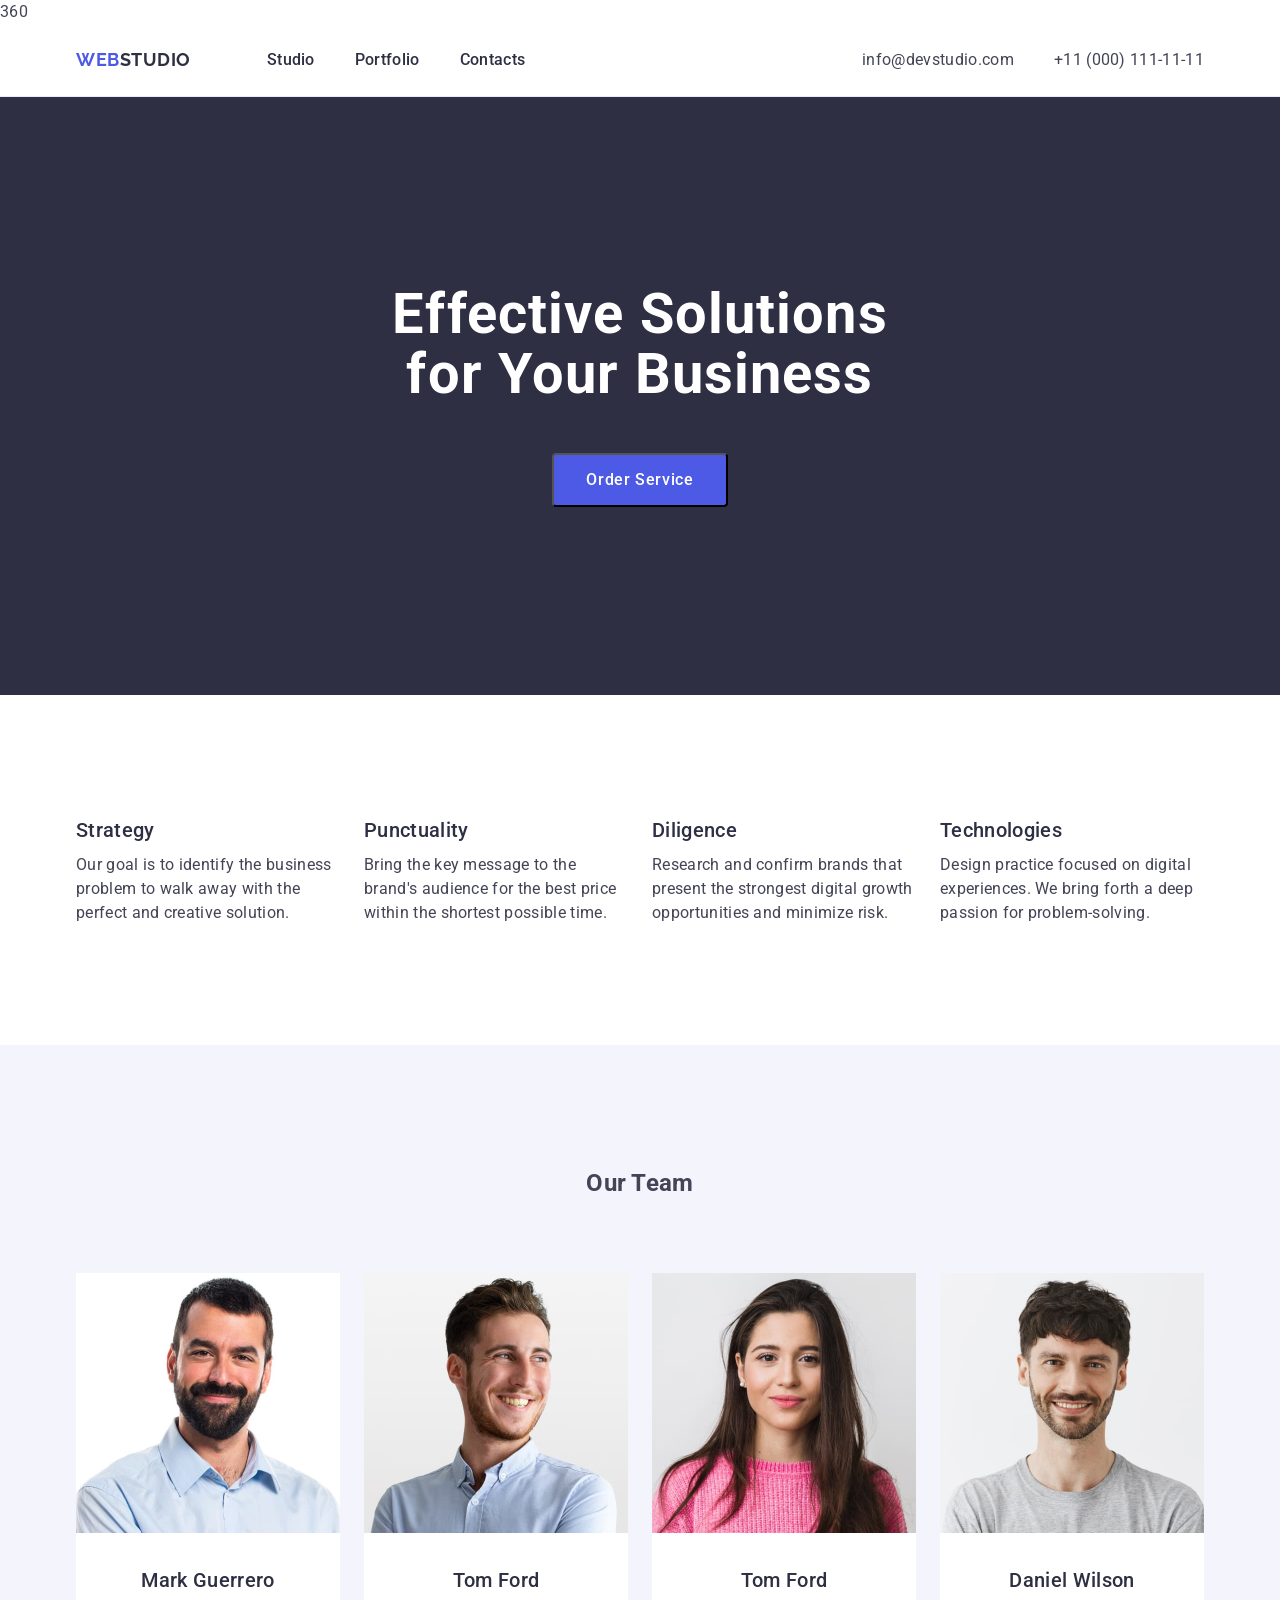
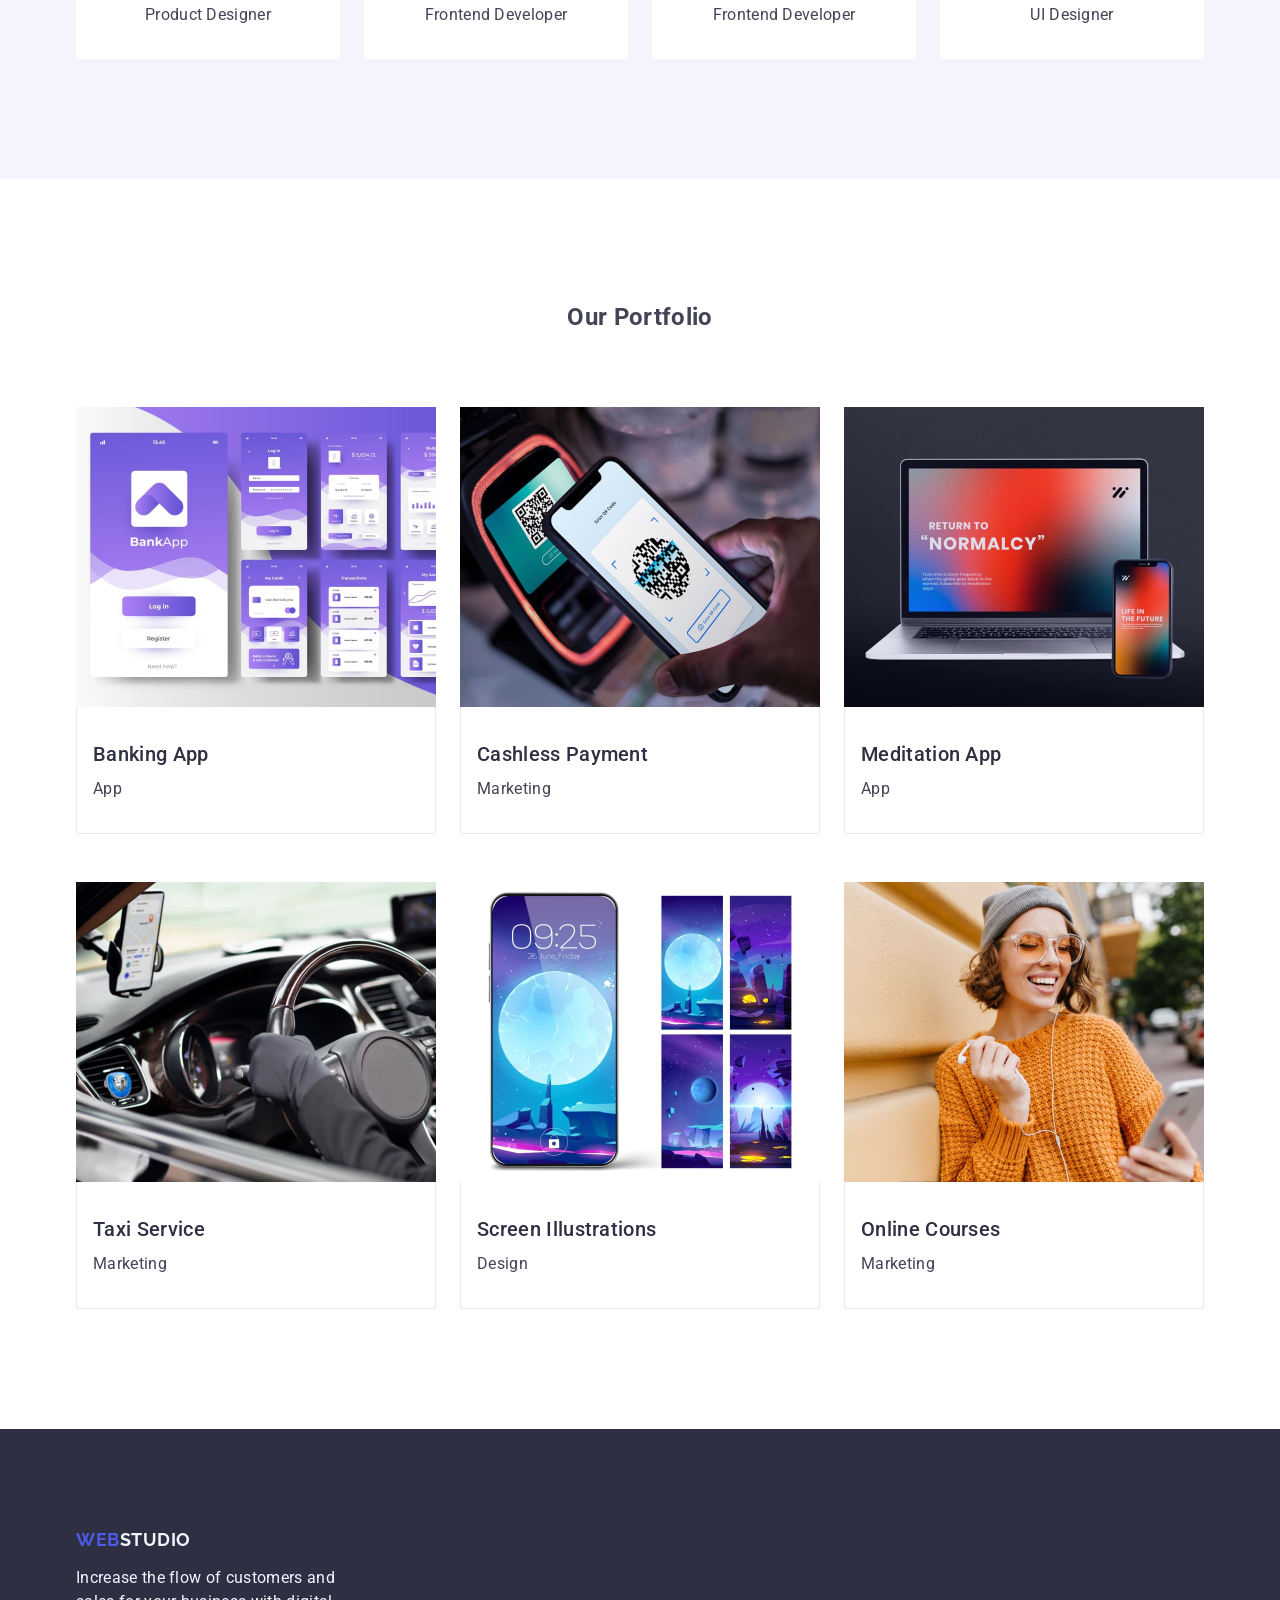
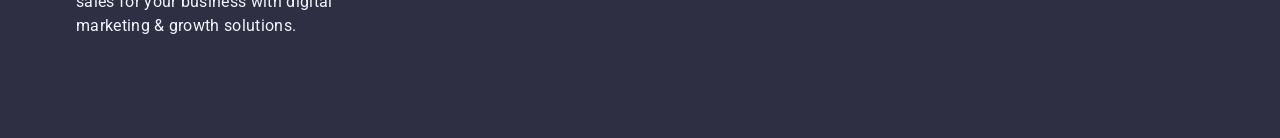
<file: index.html>
360<!DOCTYPE html>
<html lang="en">
<head>
    <meta charset="UTF-8">
    <meta name="viewport" content="width=device-width, initial-scale=1.0">
    <title>WebStudio</title>
    <link rel="stylesheet" href="https://cdnjs.cloudflare.com/ajax/libs/modern-normalize/3.0.1/modern-normalize.min.css">
    <link rel="preconnect" href="https://fonts.googleapis.com">
    <link rel="preconnect" href="https://fonts.gstatic.com" crossorigin>
    <link href="https://fonts.googleapis.com/css2?family=Raleway:wght@700&family=Roboto:wght@400;500;700&display=swap"
    rel="stylesheet">
    <link rel="stylesheet" href="./css/styles.css">
</head>
<body>
    <!-- ========= #region header========= -->
        <header class="header-page">
                <div class="container header-container">
                    <nav class="header-nav">
                    <a class="logo logo-header" href="./index.html">Web<span class="logo-part">studio</span></a>
                    <ul class="nav-list">
                        <li class="nav-item"><a class="nav-link" href="./index.html">Studio</a></li>
                        <li class="nav-item"><a class="nav-link" href="">Portfolio</a></li>
                        <li class="nav-item"><a class="nav-link" href="">Contacts</a></li>
                    </ul>
                </nav>

               <address class="contacts">
                <ul class="contacts-list">
                    <li class="contacts-item">
                        <a class="contacts-link" href="mailto:info@devstudio.com">info@devstudio.com</a>
                    </li>
                    <li class="contacts-item">
                        <a class="contacts-link" href="tel:++11(000)1111111">+11 (000) 111-11-11</a>
                    </li>
                </ul>
               </address>
            </div>
        </header>
        <!-- ========= #endregion header========= -->
        <main>
            <!-- ==========#region hero========== -->
            <section class="section section-hero">
                <div class="container">
                    <h1 class="title-hero">Effective Solutions<br>
                        for Your Business</h1>
                    <button class="button-hero" type="button">Order Service</button>
                </div>
            </section>
            <!--======== #endregion hero ======-->

            <!-- ==========#region our-benefits======== -->
            <section class="section">
               <div class="container">
                <h2 class="visually-hidden">Our Benefits</h2>
            <ul class="list-benefits">
                <li class="item-benefits">
                    <h3 class="list-title">Strategy</h3>
                    <p class="text-benefits">Our goal is to identify the business
                        problem to walk away with the perfect and creative solution.</p>
                </li>
                <li class="item-benefits">
                    <h3 class="list-title">Punctuality</h3>
                    <p class="text-benefits">Bring the key message to the brand's audience for the best price within the shortest possible time.</p>
                </li>
                <li class="item-benefits">
                    <h3 class="list-title">Diligence</h3>
                    <p class="text-benefits">Research and confirm brands that present the strongest digital growth opportunities and minimize risk.</p>
                </li>
                <li class="item-benefits">
                    <h3 class="list-title">Technologies</h3>
                    <p class="text-benefits">Design practice focused on digital experiences. We bring forth a deep passion for problem-solving.</p>
                </li>
            </ul>
                </div>
            </section>
            <!-- ======#endregion our-benefits=======-->

            <!-- ============#region our-team========== -->

            <section class="section section-team">
                <div class="container">
                    <h2 class="section-title">Our Team</h2>
                    <ul class="list-team">
                        <li class="item-list-team">
                            <img src="./images/Mark.jpg" alt="man with a beard" width="264" height="260">
                            <div class="text-team-content">
                                <h3 class="list-title">Mark Guerrero</h3>
                                <p class="text-team">Product Designer</p>
                            </div>
                        </li>
                        <li class="item-list-team">
                            <img src="./images/Tom.jpg" alt="man with a smile" width="264" height="260">
                            <div class="text-team-content">
                                <h3 class="list-title">Tom Ford</h3>
                                <p class="text-team">Frontend Developer</p>
                            </div>
                        </li>
                        <li class="item-list-team">
                            <img src="./images/Camila.jpg" alt="young lady" width="264" height="260">
                            <div class="text-team-content">
                                <h3 class="list-title">Tom Ford</h3>
                                <p class="text-team">Frontend Developer</p>
                            </div>
                        </li>
                        <li class="item-list-team">
                            <img src="./images/Daniel.jpg" alt="young man" width="264" height="260">
                            <div class="text-team-content">
                                <h3 class="list-title">Daniel Wilson</h3>
                                <p class="text-team">UI Designer</p>
                            </div>
                        </li>
                    </ul>
                </div>
            </section>
            <!-- ========#endregion our-team========-->
             
            <!--  ===========#region our-portfolio=======  -->
            
            <section class="section section-portfolio">
                <div class="container">
                    <h2 class="section-title">Our Portfolio</h2>
                    <ul class="list-portfolio">
                        <li class="item-list-prtfl">
                            <img src="./images/Banking-App.jpg" alt="open purple files" width="360" height="260">
                            <div class="portfolio-content">
                                <h3 class="list-title">Banking App</h3>
                                <p>App</p>
                            </div>
                        </li>
                        <li class="item-list-prtfl">
                            <img src="./images/Cashless-Payment.jpg" alt="qr on phone" width="360" height="260">
                            <div class="portfolio-content">
                                <h3 class="list-title">Cashless Payment</h3>
                                <p>Marketing</p>
                            </div>
                        </li>
                        <li class="item-list-prtfl">
                            <img src="./images/Meditation-App.jpg" alt="laptop" width="360" height="260">
                            <div class="portfolio-content">
                                <h3 class="list-title">Meditation App</h3>
                                <p>App</p>
                            </div>
                        </li>
                        <li class="item-list-prtfl">
                            <img src="./images/Taxi-Service.jpg" alt="car steering wheel " width="360" height="260">
                            <div class="portfolio-content">
                                <h3 class="list-title">Taxi Service</h3>
                                <p>Marketing</p>
                            </div>
                        </li>
                        <li class="item-list-prtfl">
                            <img src="./images/Screen-Illustrations.jpg" alt="phone and screen" width="360" height="260">
                            <div class="portfolio-content">
                                <h3 class="list-title">Screen Illustrations</h3>
                                <p>Design</p>
                            </div>
                        </li>
                        <li class="item-list-prtfl">
                            <img src="./images/Online-Courses.jpg" alt="girl with headphones" width="360" height="260">
                            <div class="portfolio-content">
                                <h3 class="list-title">Online Courses</h3>
                                <p>Marketing</p>
                            </div>
                        </li>
                    </ul>
                </div>
                
            </section>
            <!--  ===========#endregion our-portfolio=======  -->

            <!-- ==========#region footer======== -->

            <footer class="section section-footer">
                <div class="container">
                    <a class="logo logo-footer" href="./index.html">Web<span class="logo-part">studio</span></a>
                    <p class="text-footer">Increase the flow of customers and sales for your business with digital marketing & growth
                        solutions.</p>
                </div>
                </footer>
            <!-- ==========#endregion footer========-->

        </main>

    
</body>
</html>
</file>
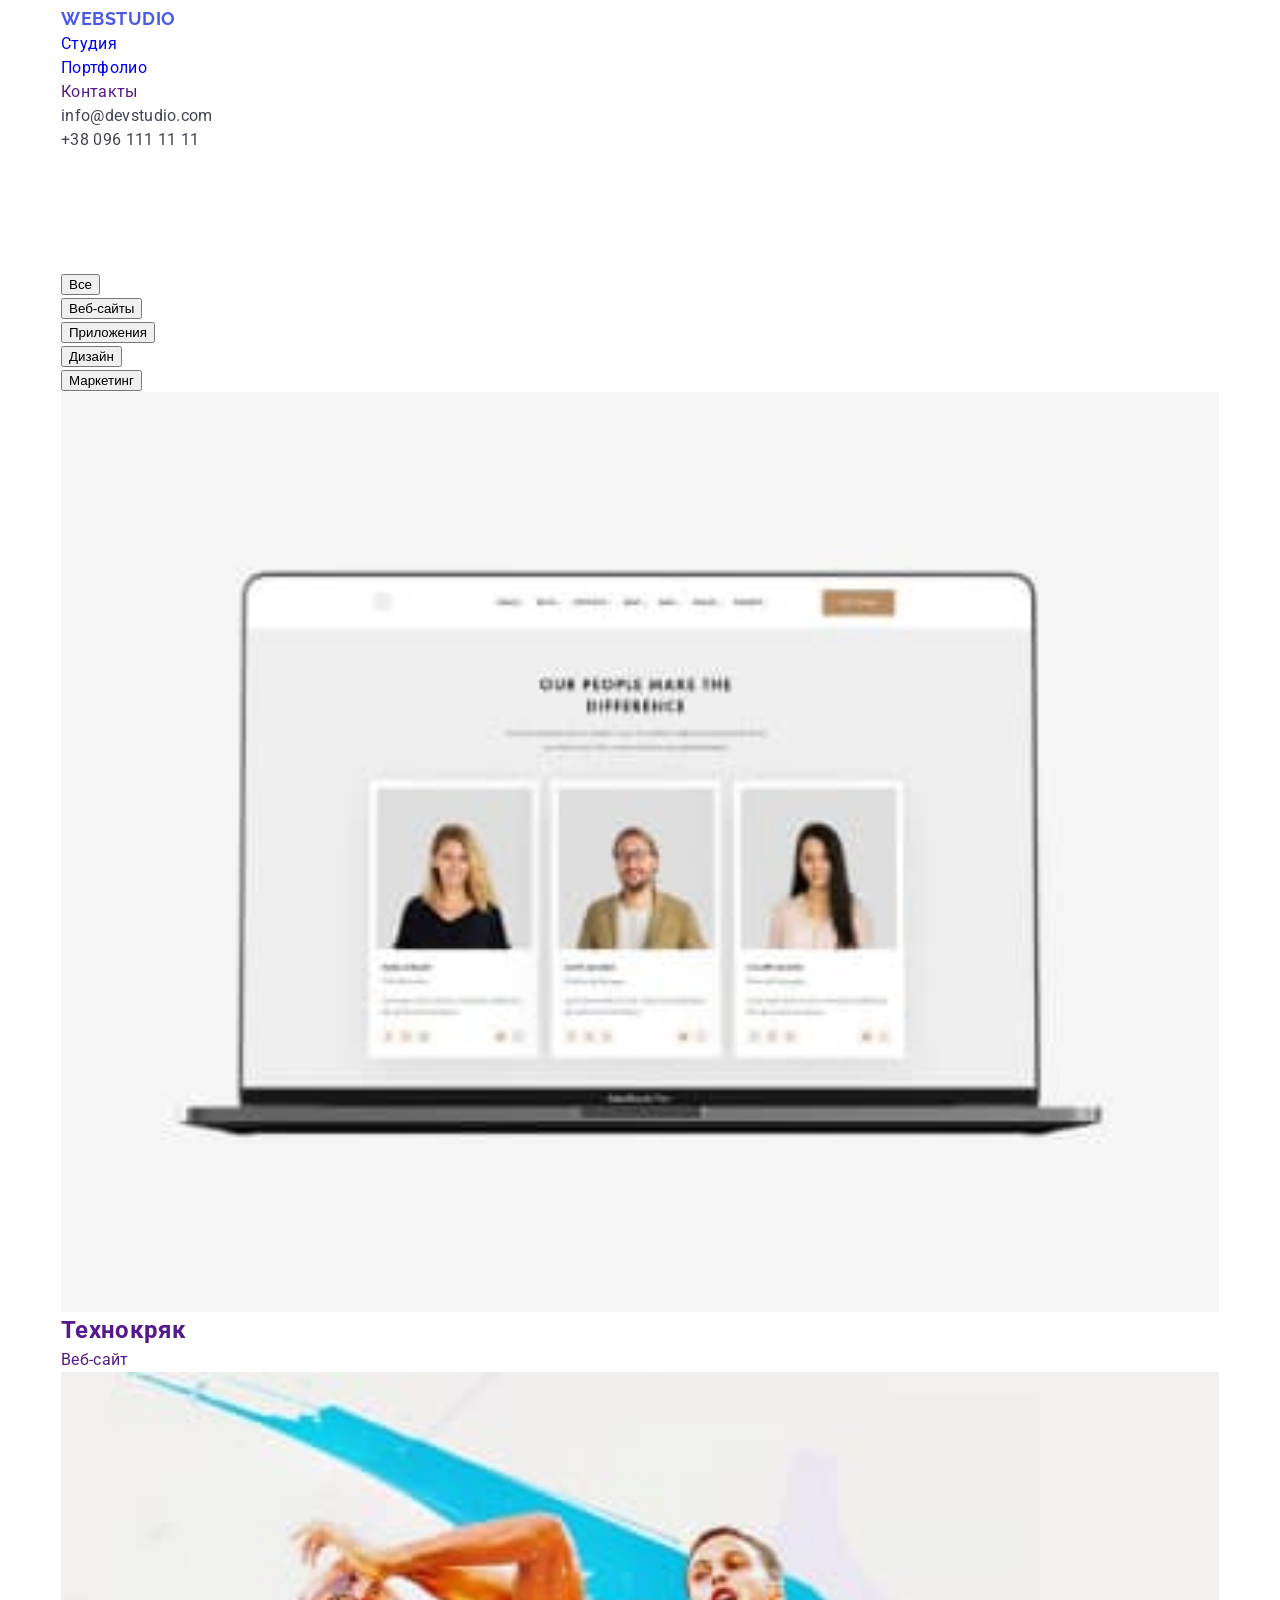
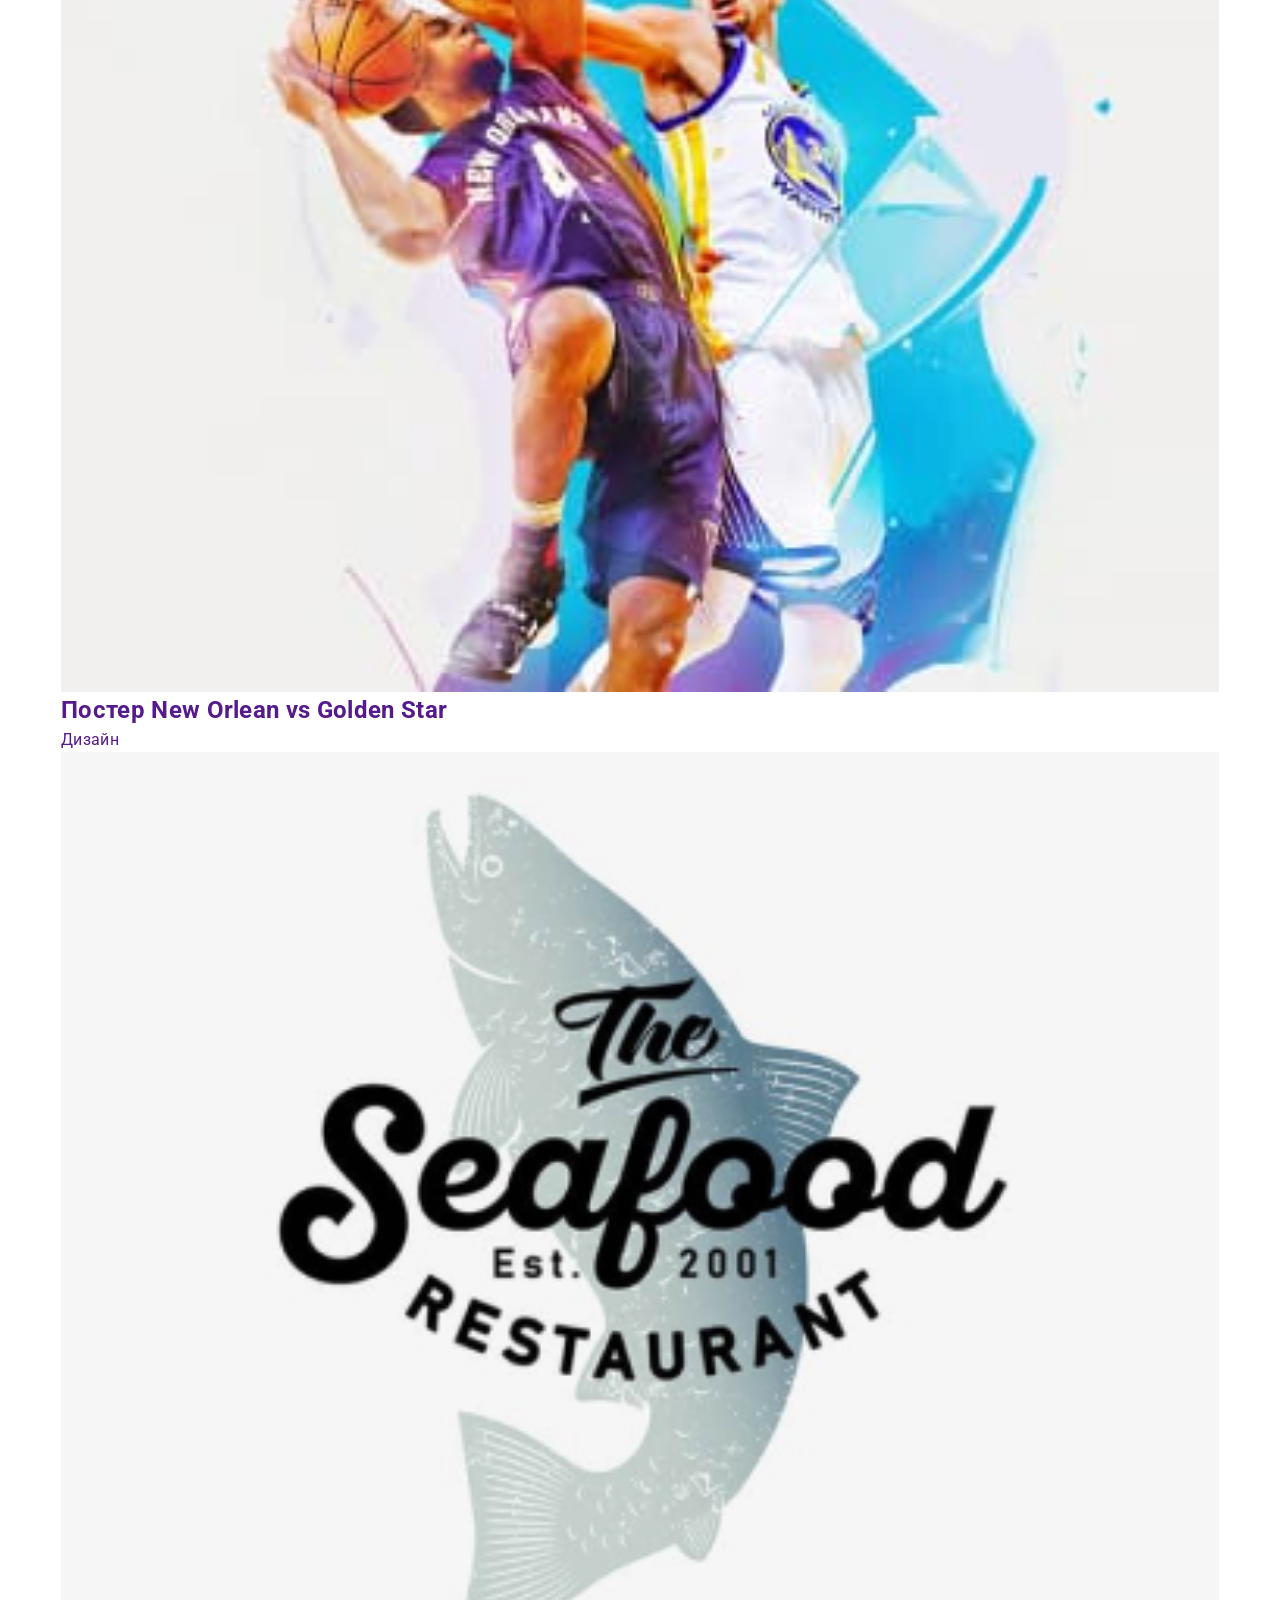
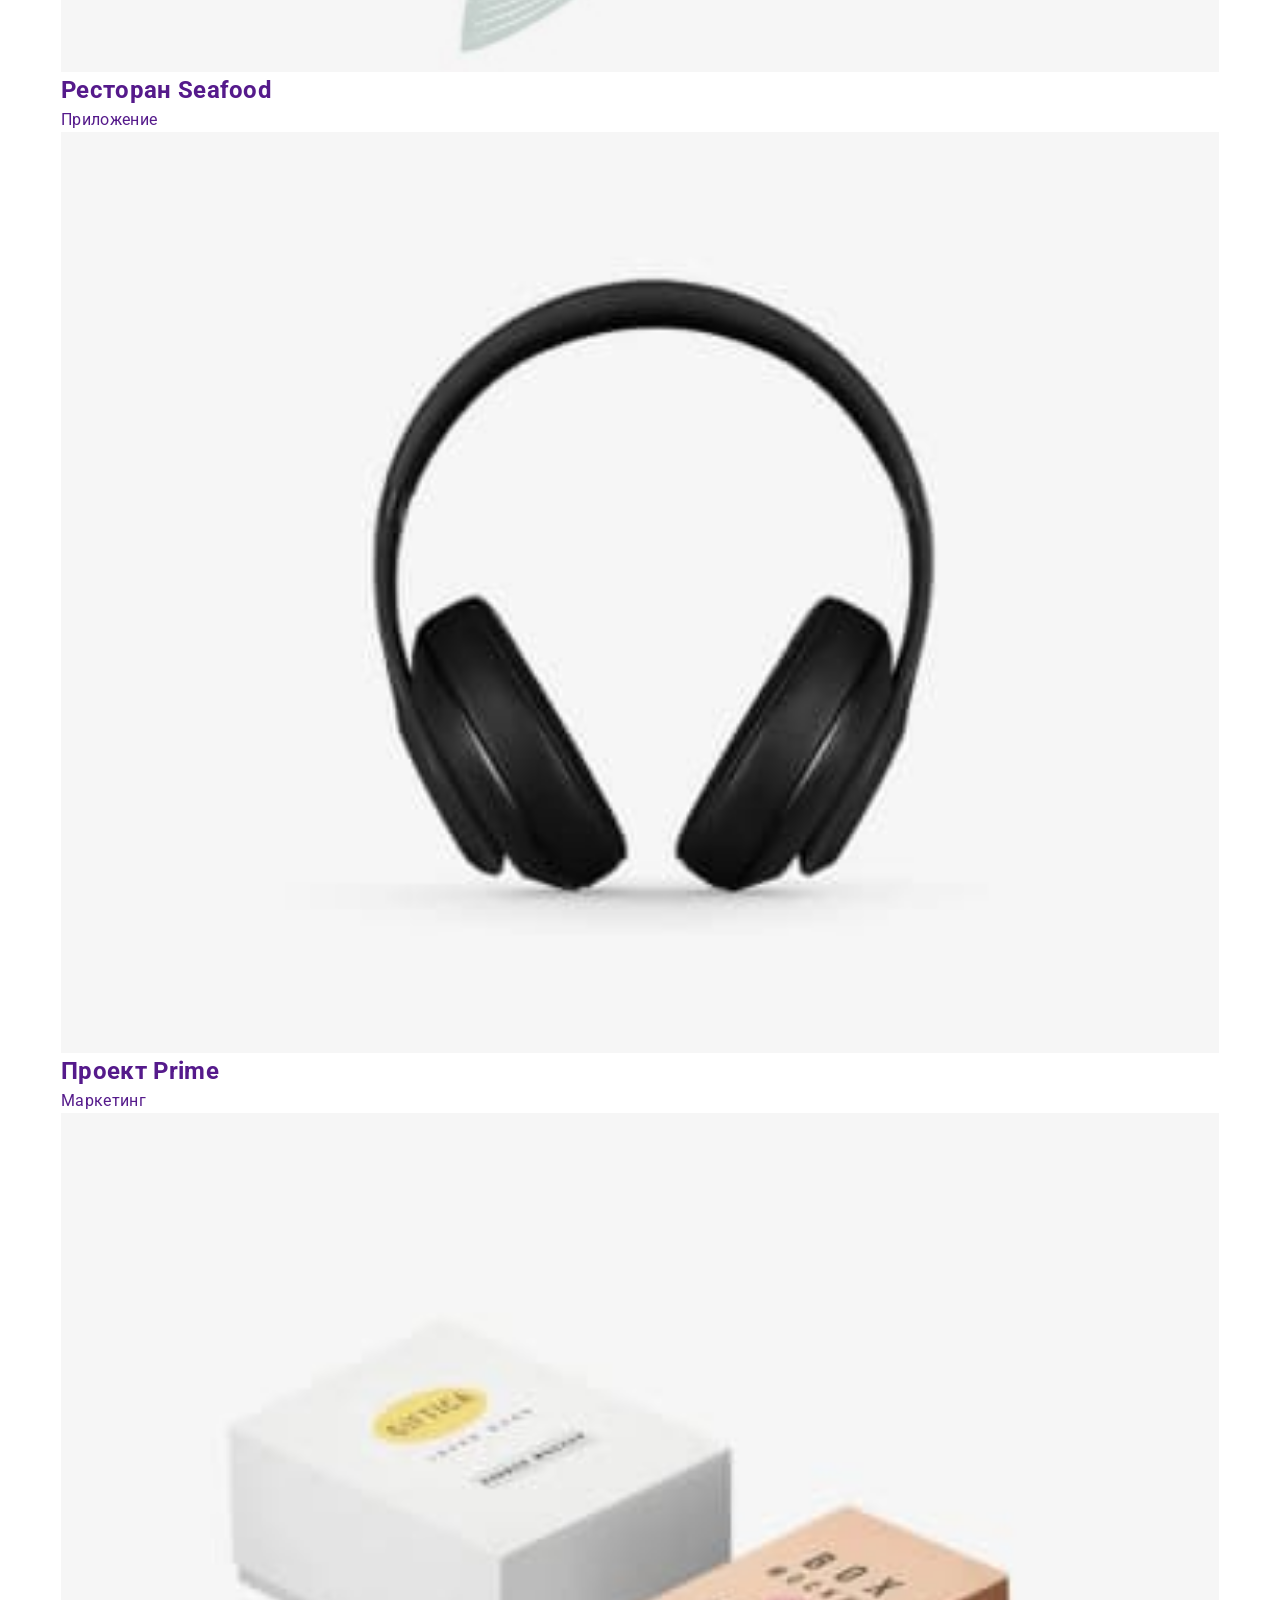
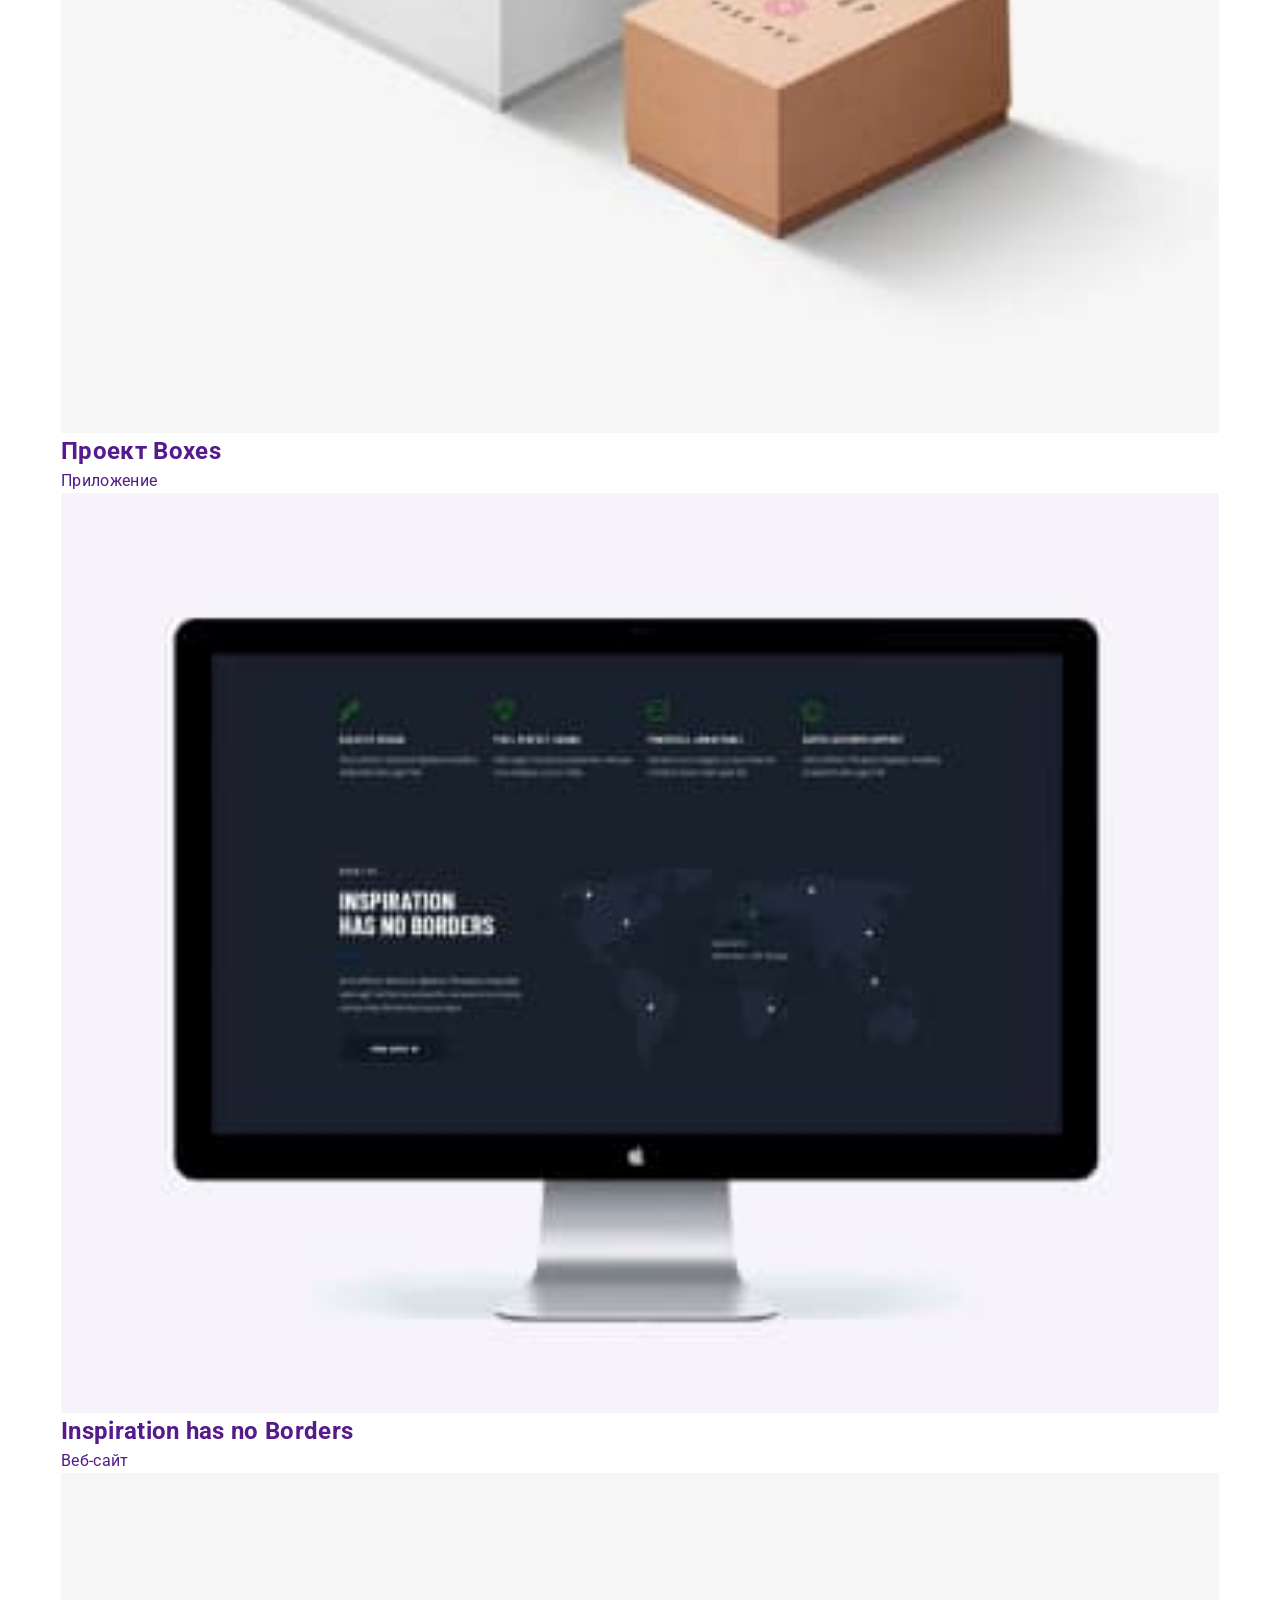
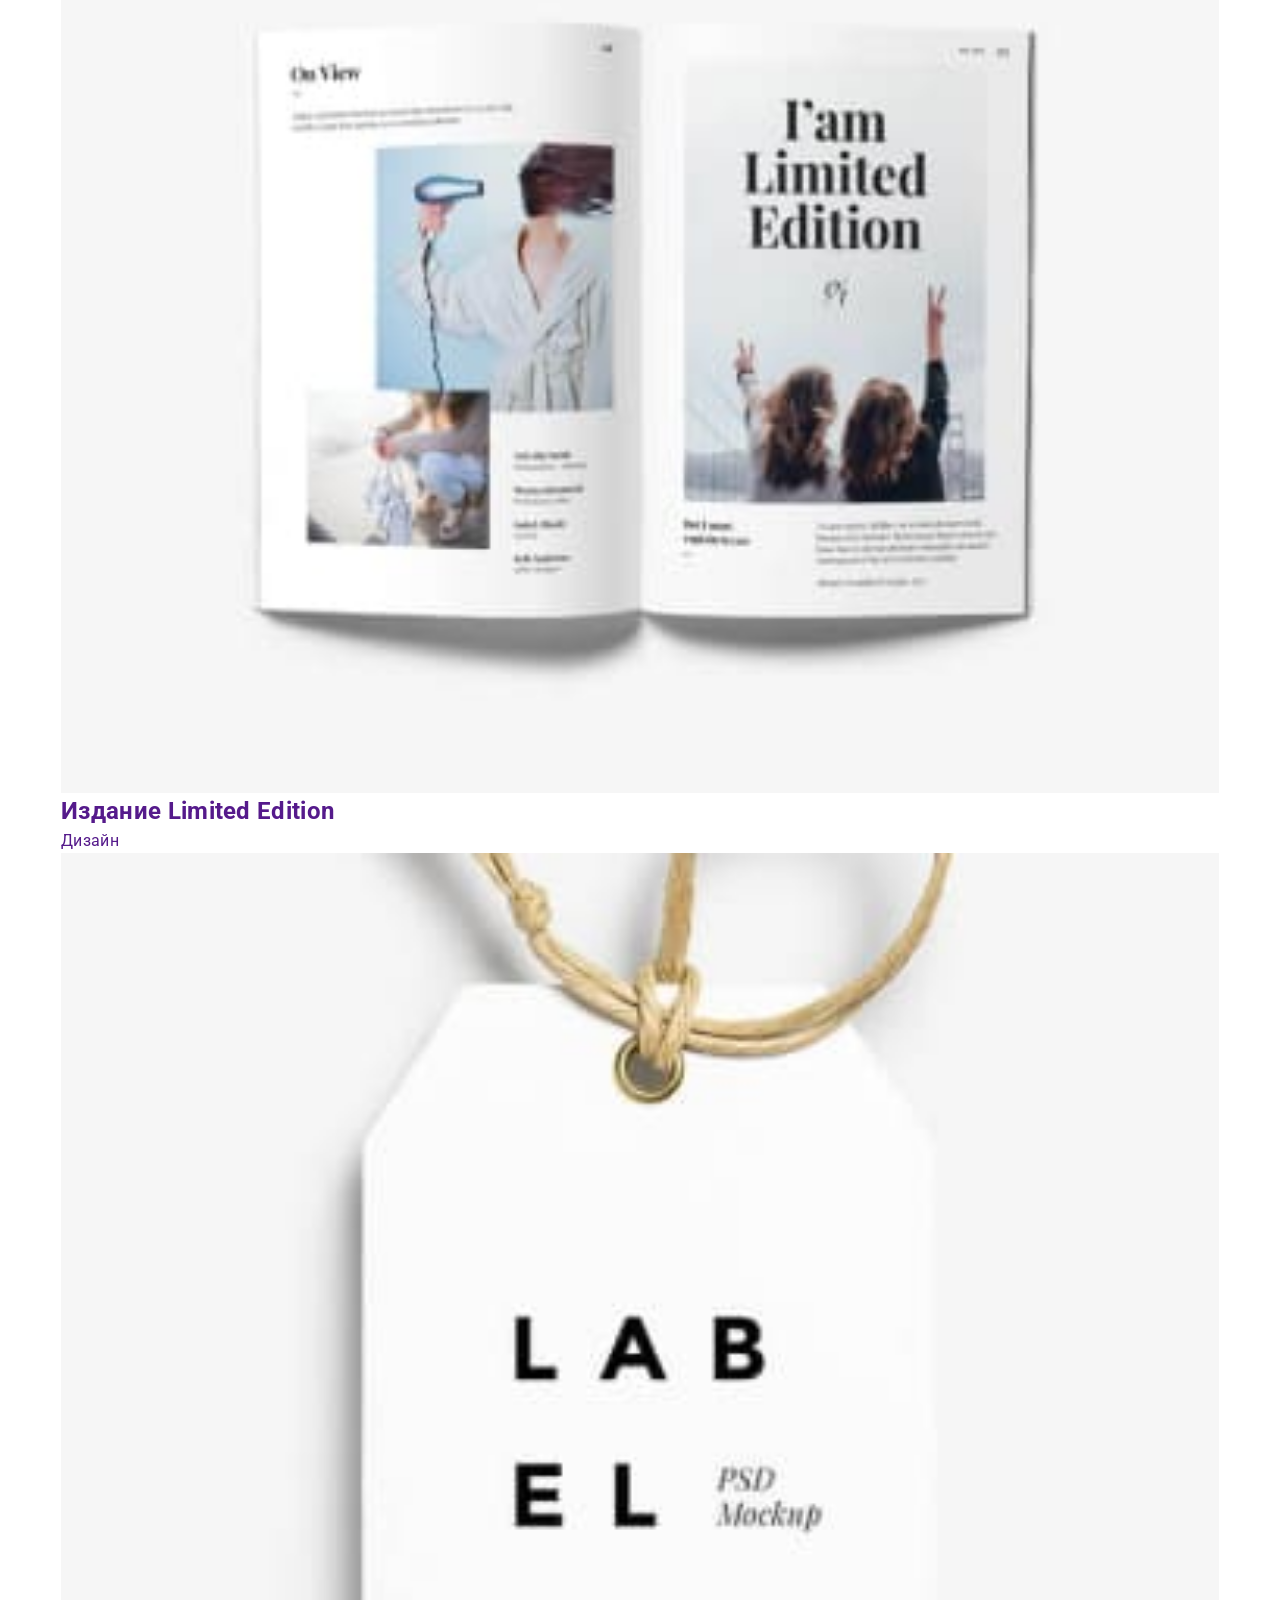
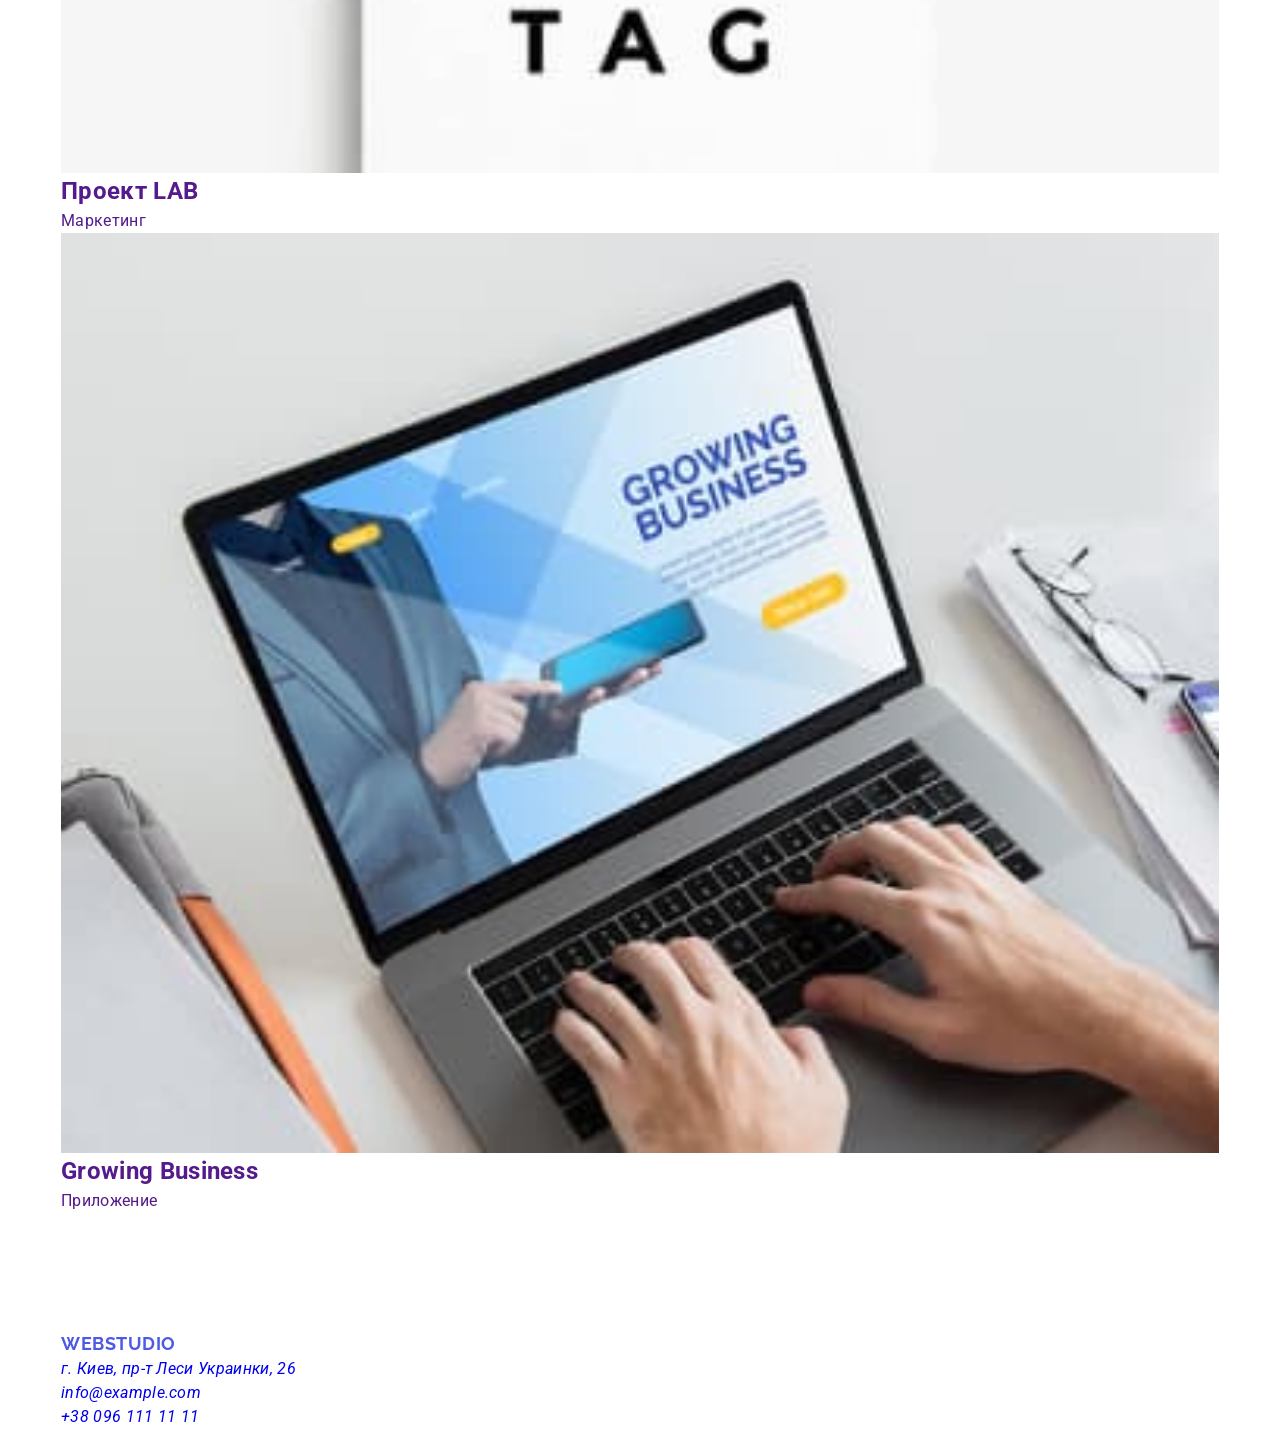
<file: portfolio.html>
<!DOCTYPE html>
<html lang="ru">
<head>
    <meta charset="UTF-8">
    <meta http-equiv="X-UA-Compatible" content="IE=edge">
    <meta name="viewport" content="width=device-width, initial-scale=1.0">
    <title>Document</title>
    <link href="https://fonts.googleapis.com/css2?family=Raleway:wght@700&family=Roboto:wght@400;500;700;900&display=swap"
        rel="stylesheet">
    <link rel="stylesheet" href="https://github.com/sindresorhus/modern-normalize/blob/main/modern-normalize.css">
    <link rel="stylesheet" href="./css/styles.css">
</head>
<body>
        <!--Шапка сайта-->
        <header class="page-header">
            <nav class="container main-nav">
                <a href="./index.html" class="logo"><span>Web</span>Studio</a>
                <ul class="site-nav list">
                    <li class="item"><a href="./index.html" class="link">Студия</a></li>
                    <li class="item"><a href="./portfolio.html" class="link">Портфолио</a></li>
                    <li class="item"><a href="" class="link">Контакты</a></li>
                </ul>
        
                <ul class="contacts list">
                    <li class="item"><a href="mailto:info@devstodio" class="contacts-link">info@devstudio.com</a></li>
                    <li class="item"><a href="tel:+380961111111" class="contacts-link">+38 096 111 11 11</a></li>
                </ul>
            </nav>
        </header>

        <main>
            <!--Портфолио-->
            <section class="section">
                <div class="container container-filtr">
                <!--Смысловой заголовок, который скроется в css-->
                <h1 class="visually-hidden">Наши работы</h1>
                <ul class="filtr list">
                    <li class="filtr-button"><button type="button" class="button">Все</button></li>
                    <li class="filtr-button"><button type="button" class="button">Веб-сайты</button></li>
                    <li class="filtr-button"><button type="button" class="button">Приложения</button></li>
                    <li class="filtr-button"><button type="button" class="button">Дизайн</button></li>
                    <li class="filtr-button"><button type="button" class="button">Маркетинг</button></li>
                </ul>

                <ul class="list list-examples">
                    <li class="examples-elements">
                        <a href="">
                            <img src="./images/Технокряк.jpg" alt="Команда" width="370">
                            <div class="examples-text">
                            <h2 class="title-list">Технокряк</h2>
                            <p class="text">Веб-сайт</p>
                        </a>
                    </li>

                    <li class="examples-elements">
                        <a href="">
                            <img src="./images/Постер.jpg" alt="Два баскетболиста" width="370">  
                            <div class="examples-text">
                            <h2 class="title-list">Постер New Orlean vs Golden Star</h2>
                            <p class="text">Дизайн</p>
                            </div>
                        </a>
                    </li>

                    <li class="examples-elements">
                        <a href="">
                            <img src="./images/Ресторан.jpg" alt="Логотип ресторана с рыбой" width="370">
                            <div class="examples-text">
                            <h2 class="title-list">Ресторан Seafood</h2>
                            <p class="text">Приложение</p>
                            </div>
                        </a>
                    </li>

                    <li class="examples-elements">
                        <a href="">
                            <img src="./images/Prime.jpg" alt="Наушники" width="370">
                            <div class="examples-text">
                            <h2 class="title-list">Проект Prime</h2>
                            <p class="text">Маркетинг</p>
                            </div>
                        </a>
                    </li>

                    <li class="examples-elements">
                        <a href="">
                            <img src="./images/Boxes.jpg" alt="Коробка" width="370">
                            <div class="examples-text">
                            <h2 class="title-list">Проект Boxes</h2>
                            <p class="text">Приложение</p>
                            </div>
                        </a>
                    </li>

                    <li class="examples-elements">
                        <a href=""><img src="./images/Inspiration.jpg" alt="Экран компьютера" width="370">
                            <div class="examples-text">
                            <h2 class="title-list">Inspiration has no Borders</h2>
                            <p class="text">Веб-сайт</p>
                            </div>
                        </a>
                    </li>

                    <li class="examples-elements">
                        <a href="">
                            <img src="./images/Издание.jpg" alt="Книга" width="370">
                            <div class="examples-text">
                            <h2 class="title-list">Издание Limited Edition</h2>
                            <p class="text">Дизайн</p>
                            </div>
                        </a>
                    </li>

                    <li class="examples-elements">
                        <a href=""><img src="./images/Lab.jpg" alt="Бреллок" width="370">
                            <div class="examples-text">
                            <h2 class="title-list">Проект LAB</h2>
                            <p class="text">Маркетинг</p>
                            </div>
                        </a>
                    </li>

                    <li class="examples-elements">
                        <a href="">
                            <img src="./images/Growing.jpg" alt="Ноутбук" width="370"> 
                            <div class="examples-text">
                            <h2 class="title-list">Growing Business</h2>
                            <p class="text">Приложение</p>
                            </div>
                        </a>
                    </li>
                </ul>
                </div>

            </section>

        </main>

            <!--Футер-->
            <footer>
    <section class="footer">
        <div class="container">
            <a href="./index.html" class="logo footer"><span>Web</span>Studio</a>
            <address>
                <ul class="address list">
                    <li class="footer-item"><a href="https://google/maps/CWAaKW5dbzgjnJqV8" class="address-text">г. Киев, пр-т Леси Украинки, 26</a>
                    </li>
                    <li class="footer-item"><a href="mailto:info@example.com" class="footer-contacts">info@example.com</a></li>
                    <li class="footer-item"><a href="tel:+380961111111" class="footer-contacts">+38 096 111 11 11</a></li>
                </ul>
            </address>
        </div>
    </section>
    </footer>
</body>
</html>
</file>
<file: css/styles.css>
body {
  font-family: 'Roboto', sans-serif;
  font-size: 16px;
  line-height: 1.5;
  letter-spacing: 0.02em;

  color: #434455;
  background: #fff;
}

a {
  text-decoration: none;
}

h1,
h2,
h3,
h4,
h5,
h6,
p {
  margin-top: 0;
  margin-bottom: 0;
}

ul,
ol {
  padding: 0;
  margin: 0;
  list-style-type: none;
}

img {
  display: block;
  width: 100%;
  height: auto;
}

button {
  cursor: pointer;
}

.section {
  padding-top: 120px;
  padding-bottom: 120px;
}
.container {
  max-width: 1158px;
  padding: 0 15px;
  margin: 0 auto;
}

/*#region header*/
.header-page {
  border-bottom: 1px solid #e7e9fc;
}

.header-container {
  display: flex;
  align-items: center;
}

.header-nav {
  display: flex;
  align-items: center;
}

.logo {
  font-family: 'Raleway', sans-serif;
  font-weight: 700;
  font-size: 18px;
  line-height: 1.17;
  letter-spacing: 0.03em;
  text-transform: uppercase;
  color: #4d5ae5;
}

.logo-header .logo-part {
  color: #2e2f42;
}

.logo-header {
  padding: 24px 0;
  margin-right: 76px;
}

.nav-list {
  display: flex;
  align-items: center;
  gap: 40px;
}

.nav-link {
  display: block;
  padding: 24px 0;
  font-weight: 500;
  color: #2e2f42;
  text-decoration: none;
}

.nav-link:hover,
.nav-link:focus {
  color: #404bbf;
}

.contacts {
  margin-left: auto;
}

.contacts-list {
  display: flex;
  align-items: center;
  gap: 40px;
}

.contacts-link {
  padding: 24px 0;
  font-style: normal;
  color: #434455;
  text-decoration: none;
}

.contacts-link:hover,
.contacts-link:focus {
  color: #404bbf;
}

/*#endregion header*/

/*#region hero*/
.section-hero {
  background-color: #2e2f42;
  padding-top: 188px;
  padding-bottom: 188px;
}

.title-hero {
  max-width: 496px;
  margin-left: auto;
  margin-right: auto;
  margin-bottom: 48px;
  text-align: center;

  font-weight: 700;
  font-size: 56px;
  line-height: 1.07;
  letter-spacing: 0.02em;

  color: #fff;
}

.button-hero {
  display: block;
  margin: 0 auto;
  padding: 16px 32px;
  border-radius: 4px;
  font-weight: 500;
  letter-spacing: 0.04em;
  color: #fff;
  background: #4d5ae5;
}

.button-hero:hover,
.button-hero:focus {
  background-color: #404bbf;
}

/*#endregion hero*/

/*#region our-benefits*/
.visually-hidden {
  position: absolute;
  width: 1px;
  height: 1px;
  margin: -1px;
  border: 0;
  padding: 0;
  white-space: nowrap;
  clip-path: inset(100%);
  clip: rect(0 0 0 0);
  overflow: hidden;
}

.list-benefits {
  display: flex;
  flex-wrap: wrap;
  gap: 24px;
}

.list-benefits .list-title {
  margin-bottom: 8px;
}

.item-benefits {
  width: calc((100% - 72px) / 4);
}

/*#endregion our-benefits*/

/*застосовується у benefits, our team, our portfolio*/
.list-title {
  margin-bottom: 8px;
  font-weight: 500;
  font-size: 20px;
  color: #2e2f42;
}

/*#region our-team*/
.section-team {
  background-color: #f4f4fd;
}

.section-title {
  margin-left: auto;
  margin-right: auto;
  text-align: center;
  margin-bottom: 72px;
}

.list-team {
  display: flex;
  gap: 24px;
}

.item-list-team {
  border-radius: 0 0 4px 4px;
  overflow: hidden;
  width: calc((100% - 72px) / 4);
}

.text-team-content {
  padding: 32px 16px;
  text-align: center;
  background: #fff;
}

/*#endregion our-team*/

/*#region our-portfolio*/
.list-portfolio {
  display: flex;
  flex-wrap: wrap;
  gap: 48px 24px;
}

.item-list-prtfl {
  width: calc((100% - 48px) / 3);
}

.portfolio-content {
  padding: 32px 16px;
  border-bottom: 1px solid #e7e9fc;
  border-left: 1px solid #e7e9fc;
  border-right: 1px solid #e7e9fc;
  overflow: hidden;
  text-align: left;
}

/*#endregion our-portfolio*/

/*#region footer*/
.section-footer {
  background: #2e2f42;
  padding-top: 100px;
  padding-bottom: 100px;
}

.logo-footer .logo-part {
  color: #f4f4fd;
}
.logo-footer {
  display: inline-block;
  margin-bottom: 16px;
}

.text-footer {
  max-width: 264px;
  color: #f4f4fd;
}
/*#endregion footer*/
</file>
